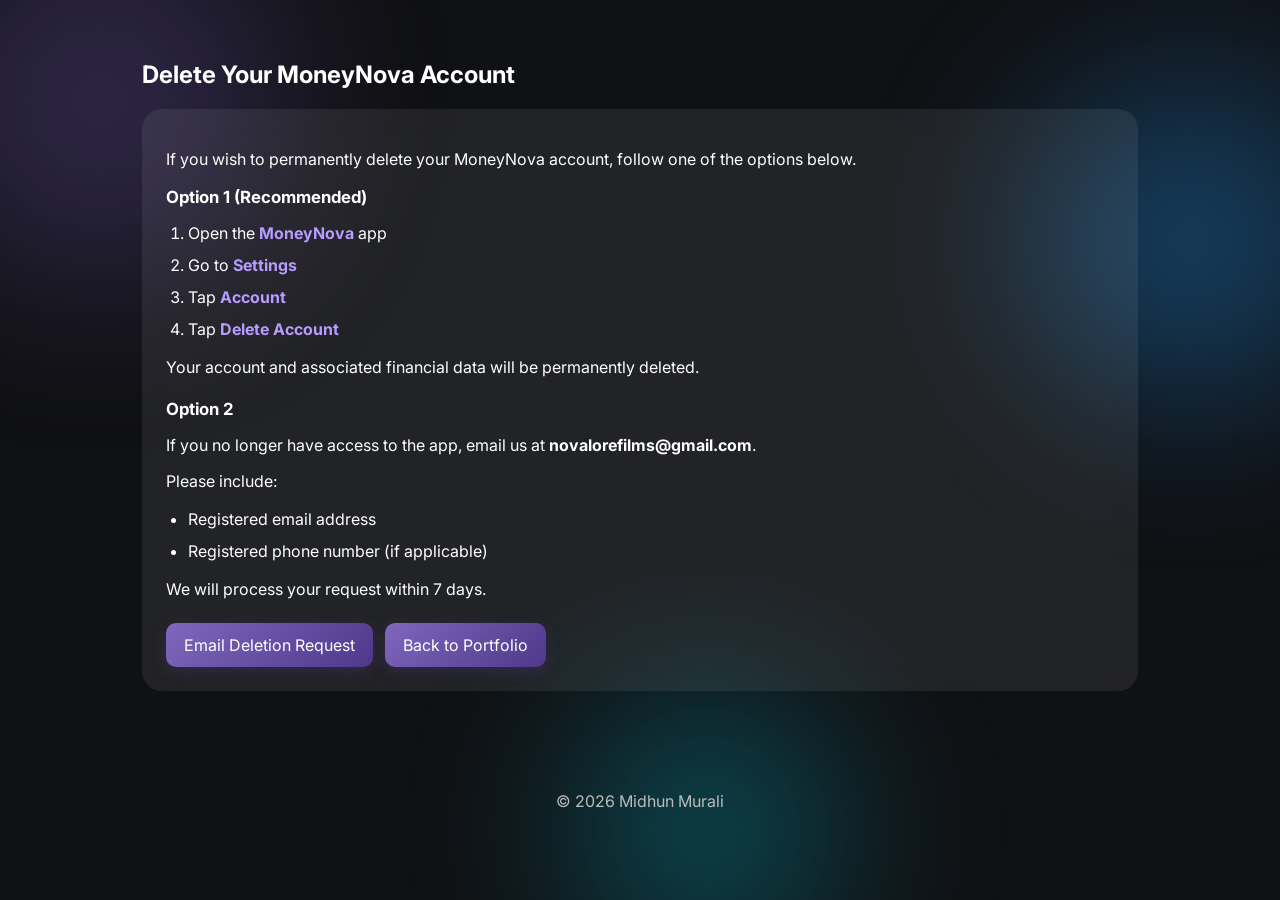
<file: moneynova/account-deletion-request.html>
<!DOCTYPE html><html lang="en"><head>
<meta charset="utf-8"><meta name="viewport" content="width=device-width,initial-scale=1">
<meta name="description" content="How to request deletion of your MoneyNova account and data">
<title>Delete Your MoneyNova Account | Midhun Murali</title>
<link rel="preconnect" href="https://fonts.googleapis.com"><link rel="preconnect" href="https://fonts.gstatic.com" crossorigin>
<link href="https://fonts.googleapis.com/css2?family=Inter:wght@300;400;600;700;800&display=swap" rel="stylesheet">
<link rel="stylesheet" href="../css/style.css"></head>
<body>
<div class="aurora a"></div><div class="aurora b"></div><div class="aurora c"></div>
<section>
<h2>Delete Your MoneyNova Account</h2>
<div class="card">
<p>If you wish to permanently delete your MoneyNova account, follow one of the options below.</p>

<h3 class="option">Option 1 (Recommended)</h3>
<ol class="steps">
<li>Open the <b>MoneyNova</b> app</li>
<li>Go to <b>Settings</b></li>
<li>Tap <b>Account</b></li>
<li>Tap <b>Delete Account</b></li>
</ol>
<p>Your account and associated financial data will be permanently deleted.</p>

<h3 class="option">Option 2</h3>
<p>If you no longer have access to the app, email us at <strong>novalorefilms@gmail.com</strong>.</p>
<p>Please include:</p>
<ul class="steps">
<li>Registered email address</li>
<li>Registered phone number (if applicable)</li>
</ul>
<p>We will process your request within 7 days.</p>

<div class="cta">
<a href="mailto:novalorefilms@gmail.com?subject=MoneyNova%20Account%20Deletion%20Request&body=Registered%20email%20address%3A%20%0ARegistered%20phone%20number%20(if%20applicable)%3A%20%0A%0APlease%20delete%20my%20MoneyNova%20account%20and%20associated%20data.">Email Deletion Request</a>
<a href="../index.html">Back to Portfolio</a>
</div>
</div>
</section>
<footer>© 2026 Midhun Murali</footer>
</body></html>
</file>
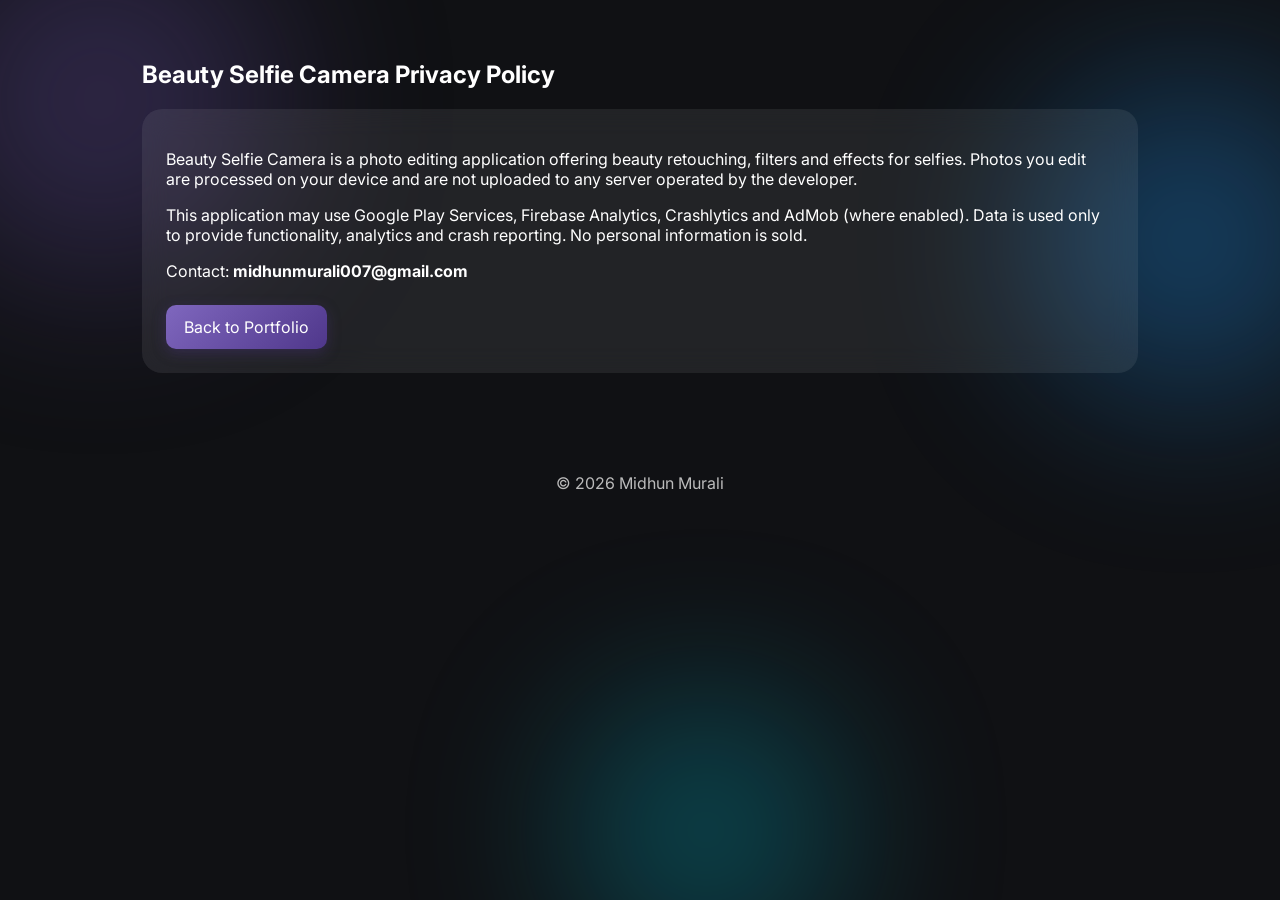
<file: privacy/beautyselfiecamera.html>
<!DOCTYPE html><html lang="en"><head>
<meta charset="utf-8"><meta name="viewport" content="width=device-width,initial-scale=1">
<meta name="description" content="Privacy Policy for the Beauty Selfie Camera Android application">
<title>Beauty Selfie Camera Privacy Policy | Midhun Murali</title>
<link rel="preconnect" href="https://fonts.googleapis.com"><link rel="preconnect" href="https://fonts.gstatic.com" crossorigin>
<link href="https://fonts.googleapis.com/css2?family=Inter:wght@300;400;600;700;800&display=swap" rel="stylesheet">
<link rel="stylesheet" href="../css/style.css"></head>
<body>
<div class="aurora a"></div><div class="aurora b"></div><div class="aurora c"></div>
<section>
<h2>Beauty Selfie Camera Privacy Policy</h2>
<div class="card">
<p>Beauty Selfie Camera is a photo editing application offering beauty retouching, filters and effects for selfies. Photos you edit are processed on your device and are not uploaded to any server operated by the developer.</p>
<p>This application may use Google Play Services, Firebase Analytics, Crashlytics and AdMob (where enabled). Data is used only to provide functionality, analytics and crash reporting. No personal information is sold.</p>
<p>Contact: <strong>midhunmurali007@gmail.com</strong></p>
<div class="cta"><a href="../index.html">Back to Portfolio</a></div>
</div>
</section>
<footer>© 2026 Midhun Murali</footer>
</body></html>
</file>
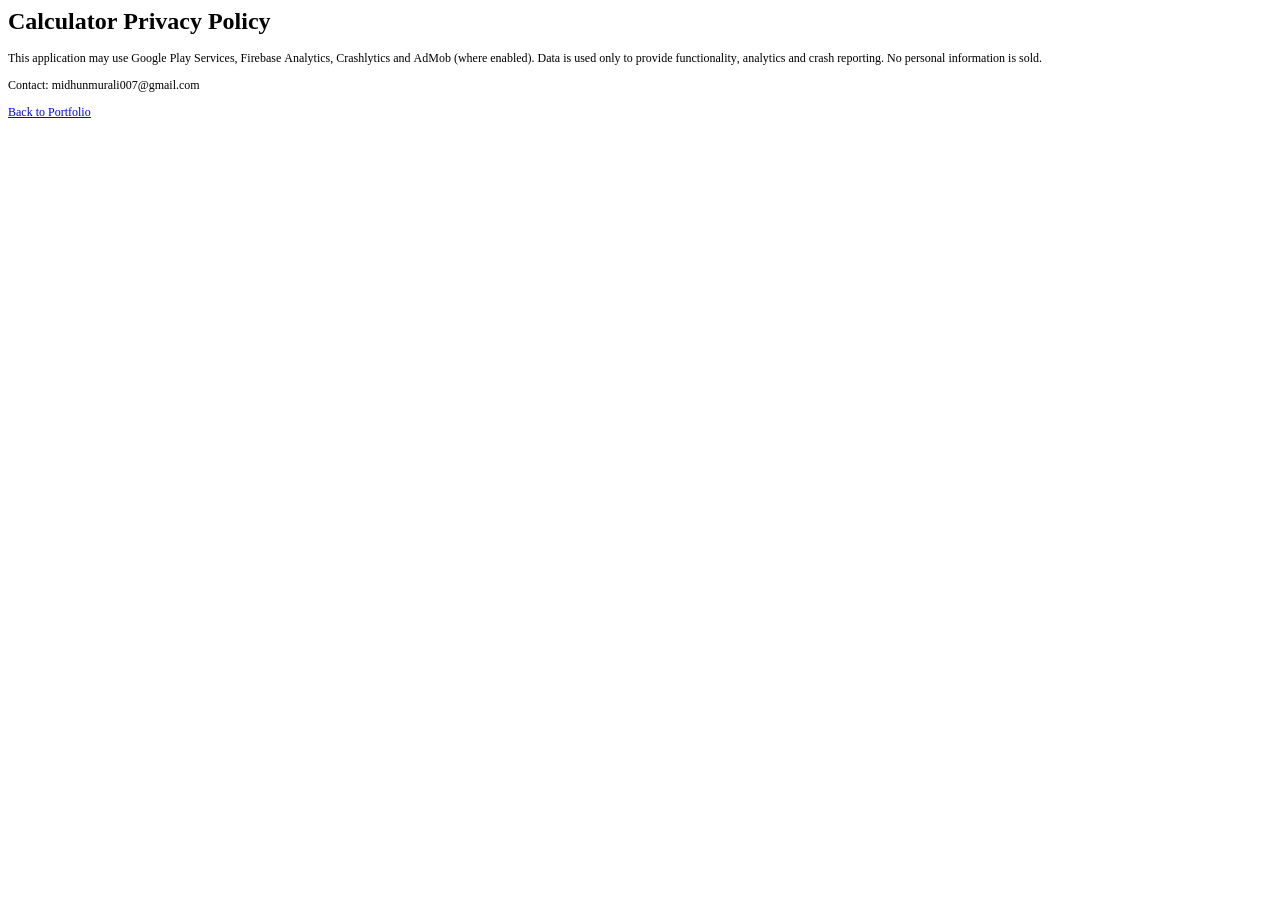
<file: privacy/calculator.html>
<!DOCTYPE html PUBLIC "-//W3C//DTD HTML 4.01//EN" "http://www.w3.org/TR/html4/strict.dtd">
<html>
<head>
  <meta http-equiv="Content-Type" content="text/html; charset=utf-8">
  <meta http-equiv="Content-Style-Type" content="text/css">
  <title></title>
  <meta name="Generator" content="Cocoa HTML Writer">
  <meta name="CocoaVersion" content="2685.6">
  <style type="text/css">
    p.p2 {margin: 0.0px 0.0px 12.0px 0.0px; font: 12.0px Times; -webkit-text-stroke: #000000}
    p.p3 {margin: 0.0px 0.0px 0.0px 0.0px; font: 12.0px Times; color: #0000e9; -webkit-text-stroke: #0000e9}
    span.s1 {font-kerning: none}
    span.s2 {text-decoration: underline ; font-kerning: none}
  </style>
</head>
<body>
<h1 style="margin: 0.0px 0.0px 16.1px 0.0px; font: 24.0px Times; -webkit-text-stroke: #000000"><span class="s1"><b>Calculator Privacy Policy</b></span></h1>
<p class="p2"><span class="s1">This application may use Google Play Services, Firebase Analytics, Crashlytics and AdMob (where enabled). Data is used only to provide functionality, analytics and crash reporting. No personal information is sold.</span></p>
<p class="p2"><span class="s1">Contact: midhunmurali007@gmail.com</span></p>
<p class="p3"><span class="s2"><a href="file:///Users/midhun/Documents/GitHub/midhun-murali.github.io/index.html">Back to Portfolio</a></span></p>
</body>
</html>
</file>
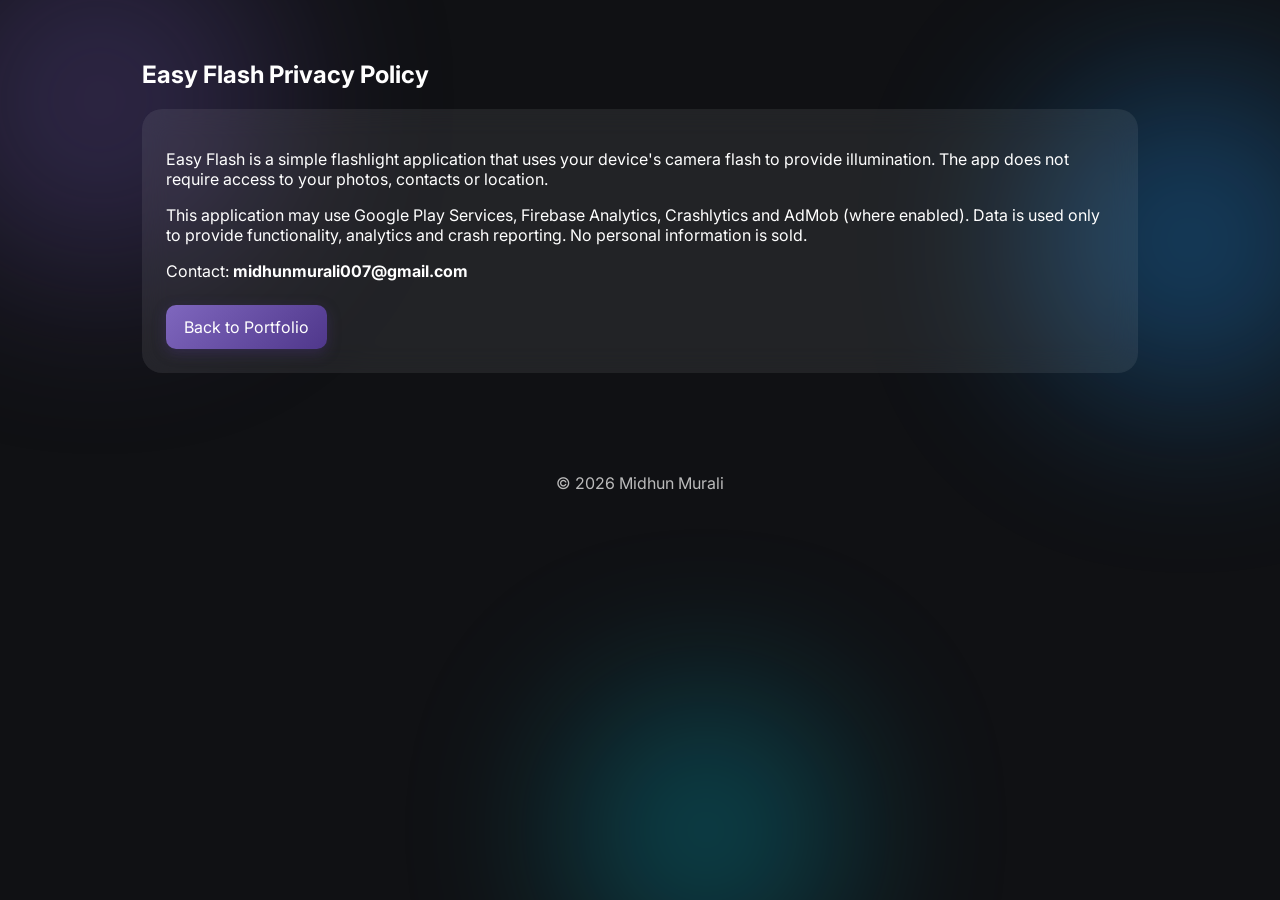
<file: privacy/easyflash.html>
<!DOCTYPE html><html lang="en"><head>
<meta charset="utf-8"><meta name="viewport" content="width=device-width,initial-scale=1">
<meta name="description" content="Privacy Policy for the Easy Flash Android application">
<title>Easy Flash Privacy Policy | Midhun Murali</title>
<link rel="preconnect" href="https://fonts.googleapis.com"><link rel="preconnect" href="https://fonts.gstatic.com" crossorigin>
<link href="https://fonts.googleapis.com/css2?family=Inter:wght@300;400;600;700;800&display=swap" rel="stylesheet">
<link rel="stylesheet" href="../css/style.css"></head>
<body>
<div class="aurora a"></div><div class="aurora b"></div><div class="aurora c"></div>
<section>
<h2>Easy Flash Privacy Policy</h2>
<div class="card">
<p>Easy Flash is a simple flashlight application that uses your device's camera flash to provide illumination. The app does not require access to your photos, contacts or location.</p>
<p>This application may use Google Play Services, Firebase Analytics, Crashlytics and AdMob (where enabled). Data is used only to provide functionality, analytics and crash reporting. No personal information is sold.</p>
<p>Contact: <strong>midhunmurali007@gmail.com</strong></p>
<div class="cta"><a href="../index.html">Back to Portfolio</a></div>
</div>
</section>
<footer>© 2026 Midhun Murali</footer>
</body></html>
</file>
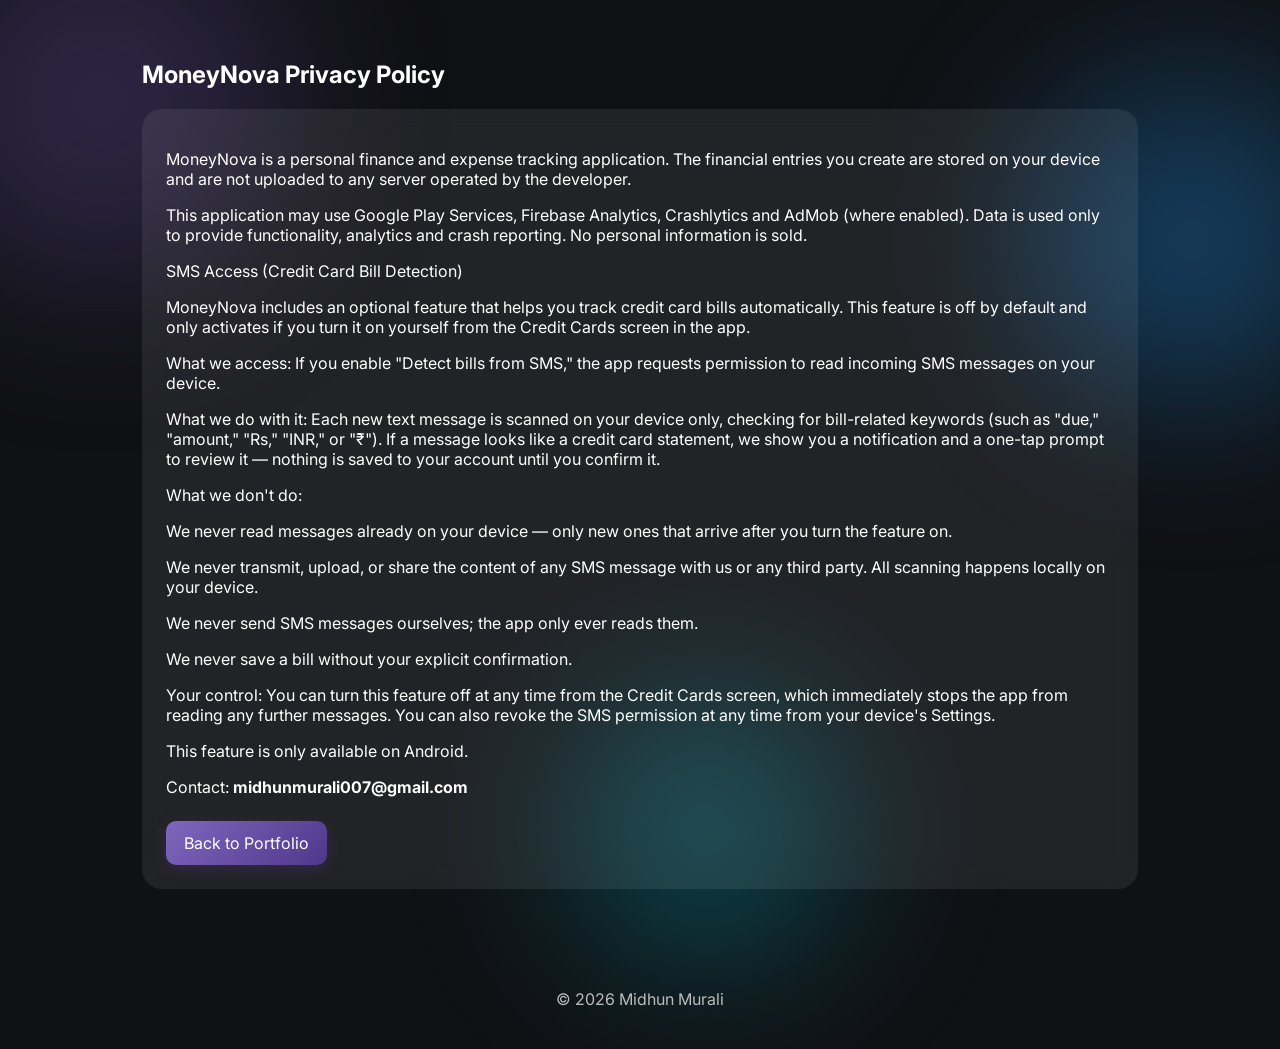
<file: privacy/moneynova.html>
<!DOCTYPE html><html lang="en"><head>
<meta charset="utf-8"><meta name="viewport" content="width=device-width,initial-scale=1">
<meta name="description" content="Privacy Policy for the MoneyNova Android application">
<title>MoneyNova Privacy Policy | Midhun Murali</title>
<link rel="preconnect" href="https://fonts.googleapis.com"><link rel="preconnect" href="https://fonts.gstatic.com" crossorigin>
<link href="https://fonts.googleapis.com/css2?family=Inter:wght@300;400;600;700;800&display=swap" rel="stylesheet">
<link rel="stylesheet" href="../css/style.css"></head>
<body>
<div class="aurora a"></div><div class="aurora b"></div><div class="aurora c"></div>
<section>
<h2>MoneyNova Privacy Policy</h2>
<div class="card">
<p>MoneyNova is a personal finance and expense tracking application. The financial entries you create are stored on your device and are not uploaded to any server operated by the developer.</p>
<p>This application may use Google Play Services, Firebase Analytics, Crashlytics and AdMob (where enabled). Data is used only to provide functionality, analytics and crash reporting. No personal information is sold.</p>
<p>SMS Access (Credit Card Bill Detection)</p>
<p>MoneyNova includes an optional feature that helps you track credit card bills automatically. This feature is off by default and only activates if you turn it on yourself from the Credit Cards screen in the app.</p>
<p>What we access: If you enable "Detect bills from SMS," the app requests permission to read incoming SMS messages on your device.</p>
<p>What we do with it: Each new text message is scanned on your device only, checking for bill-related keywords (such as "due," "amount," "Rs," "INR," or "₹"). If a message looks like a credit card statement, we show you a notification and a one-tap prompt to review it — nothing is saved to your account until you confirm it.</p>
<p>What we don't do:</p>
<p>We never read messages already on your device — only new ones that arrive after you turn the feature on.</p>
<p>We never transmit, upload, or share the content of any SMS message with us or any third party. All scanning happens locally on your device.</p>
<p>We never send SMS messages ourselves; the app only ever reads them.</p>
<p>We never save a bill without your explicit confirmation.</p>
<p>Your control: You can turn this feature off at any time from the Credit Cards screen, which immediately stops the app from reading any further messages. You can also revoke the SMS permission at any time from your device's Settings.</p>
<p>This feature is only available on Android.</p>
<p>Contact: <strong>midhunmurali007@gmail.com</strong></p>
<div class="cta"><a href="../index.html">Back to Portfolio</a></div>
</div>
</section>
<footer>© 2026 Midhun Murali</footer>
</body></html>
</file>
<file: css/style.css>
*{box-sizing:border-box}body{margin:0;font-family:Inter,sans-serif;background:#101114;color:#fff;transition:.3s}body.light{background:#f7f8fc;color:#222}.aurora{position:fixed;border-radius:50%;filter:blur(90px);opacity:.35;z-index:-1;animation:f 16s infinite alternate}.a{width:360px;height:360px;background:#6750A4;left:-80px;top:-80px}.b{width:320px;height:320px;background:#2196F3;right:-70px;top:80px}.c{width:260px;height:260px;background:#00BCD4;left:45%;bottom:-60px}@keyframes f{to{transform:translateY(-30px) scale(1.15)}}nav{display:flex;justify-content:space-between;padding:20px 8%;position:sticky;top:0;background:rgba(0,0,0,.25);backdrop-filter:blur(12px)}nav a,nav button{color:inherit;background:none;border:none;text-decoration:none;margin-left:16px}.hero{display:grid;grid-template-columns:1.3fr .7fr;gap:40px;padding:70px 8%;align-items:center}.pill{background:linear-gradient(135deg,#7F67BE,#4F378B);padding:8px 14px;border-radius:999px;box-shadow:0 4px 14px rgba(79,55,139,.35)}.glass,.card{background:rgba(255,255,255,.08);backdrop-filter:blur(14px);padding:24px;border-radius:20px}.avatar{width:180px;border-radius:50%;display:block;margin:auto}.stats{display:flex;justify-content:space-around;margin-top:18px}.cta a,.card a{display:inline-block;margin:8px 8px 0 0;padding:12px 18px;border-radius:10px;background:linear-gradient(135deg,#7F67BE,#4F378B);color:#fff;text-decoration:none;box-shadow:0 4px 14px rgba(79,55,139,.35);transition:.2s}.cta a:hover,.card a:hover{filter:brightness(1.15);transform:translateY(-2px)}.cards{display:grid;grid-template-columns:repeat(auto-fit,minmax(260px,1fr));gap:20px}section{max-width:1200px;margin:60px auto;padding:0 8%}footer{text-align:center;padding:40px;color:#bbb}.app-card{display:flex;flex-direction:column}.app-card p{flex:1;margin-bottom:0}.card-foot{display:flex;justify-content:space-between;align-items:center;margin-top:18px;padding-top:14px;border-top:1px solid rgba(255,255,255,.12)}body.light .card-foot{border-top-color:rgba(0,0,0,.1)}.card-foot .icon-btn{display:inline-flex;align-items:center;justify-content:center;width:38px;height:38px;margin:0;padding:0;border-radius:50%;background:linear-gradient(135deg,#7F67BE,#4F378B);color:#fff;text-decoration:none;box-shadow:0 2px 8px rgba(79,55,139,.35);transition:.2s}.card-foot .icon-btn:hover{filter:brightness(1.15);transform:translateY(-2px)}.card-foot .icon-btn .ic{width:19px;height:19px;fill:currentColor}.card-foot .icon-btn .material-icons-round{font-size:19px;line-height:1}.card-foot .icon-btn.disabled{opacity:.35;pointer-events:none}.steps{margin:14px 0 0;padding-left:22px}.steps li{margin-bottom:8px;line-height:1.5}.steps b{color:#B69CFF}body.light .steps b{color:#4F378B}.card h3.option{margin:22px 0 0;font-size:1.05rem}.card h3.option:first-of-type{margin-top:18px}@media(max-width:900px){.hero{grid-template-columns:1fr;text-align:center}}
</file>
